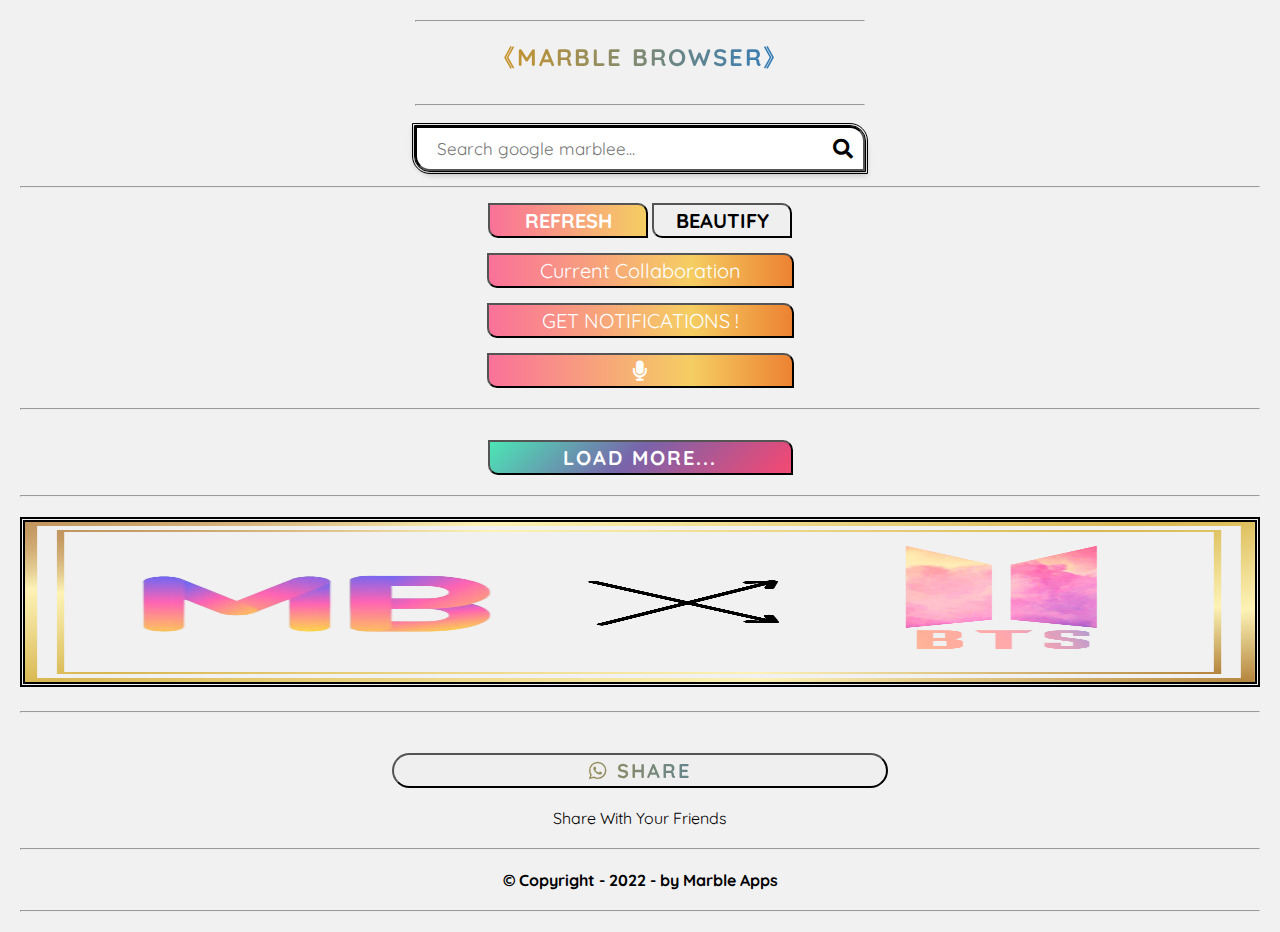
<file: index.html>
<!DOCTYPE html>
<html lang="en">
  <meta charset="utf-8">
<link rel="stylesheet" href="style.css">
   <meta name="viewport" content="width=device-width, initial-scale=1.0">
   
   <link rel="stylesheet" href="https://cdnjs.cloudflare.com/ajax/libs/font-awesome/5.15.3/css/all.min.css"/>
    
    
    
      <script src="https://code.jquery.com/jquery-3.6.0.min.js" integrity="sha256-/xUj+3OJU5yExlq6GSYGSHk7tPXikynS7ogEvDej/m4=" crossorigin="anonymous"></script>
  
 
    
  </head>
  
  
<body>
  
    
    <div class="wrapper">


      
      <p><hr></p>
      
      
      
  <center><h2 class="quick">《MARBLE BROWSER》</h2>
  </center>
  
  
      
       <hr>
      
  
  <br>
      
      
      
      
      
      <div class="search-input">
        
        <a href="" target="_blank" hidden></a>
        
  <input type="url" placeholder="Search google marblee...">
        
        <div class="autocom-box">
        
        </div>
        
<div class="icon">
<i class="fas fa-search"></i>
</div>
        
      </div>
      
    
      </div>
      
  
  
  
  

  
  
    <hr>


  
<center> <button onclick="myButton()" class="reload">REFRESH</button>

<button onclick="toggleMode()" class="darkbtn">BEAUTIFY</button></center>





<center>
  
  
 <button id="show-popup" class="collabbtn">Current Collaboration</button></center>
 
 
<center>
  
  <a href="form.html">
  <button class="collabbtn">GET NOTIFICATIONS !</button></a>
  
  </center>




    
    <div id="container">
    
    <div id="close">
      
    <h2>X</h2>
      
    </div>
    
   <center> <h2>Current Collaboration</h2></center>
    
    <p><hr></p>
  <br>
    <center>
    <h1>
      
   <u><strong>MB X BTS</strong></u>
    
    </h1>
    </center>
    
    <br />
    
    <center>
      <i class="fas fa-arrow-down" id="arrow"></i>
    </center>
   
   <br>
   
   
   <center>
     <h3>
       <strong>
        <u>FROM : 1 MAY TO 1 JUNE</u>
       </strong>
     </h3>
     
     <br>
     
   </center>
   
   <br>
   
   
  
   
  </div>
  
  
  
  
  
  <script>
    
    $(document).ready(function(){
      $("#show-popup").click(function(){
        $("#container").show();
      })
    })
    
    
    $(document).ready(function(){
      $("#close").click(function(){
        $("#container").hide();
      })
    })
    
    
  </script>
















</center>






<center>

    <form action="https://www.google.com/search" method="get" target="_blank" id="search-form">
  
      <input name="q" type="text" placeholder="Search Google..." autocomplete="off" autofocus hidden>
  
  
  
  
  <section>
    
  <button type="button" class="collabbtn"><i class="fas fa-microphone"></i></button>
  
  
  </section>
  
    </form>
    
    <br>
    
    <hr>
    
    <br>
    
    
    
    
    
    
<button class="game" id="load">LOAD MORE...</button>
    
    
    
<center><div id="more">
  

  
    <br>
    
    <center>
     <h1 class="mf">  FEATURES</h1>
      </center>
    
    
    <br>
    <hr>
    <br>
    


<a href="contact.html">
  
  
<center><button class="game">HAVE ANY PROBLEM !</button></center>

</a>


<a href="bts.html">
<button class="collabbtn">MB X BTS</button>
</a>

<br>
<br>

<hr>


      <div class="update">
      
         <center>
        <h2 id="ooUpdate"></h2>
         </center>
      
       </div>
      



<br>

<hr>

<br>

<div id="cut">
  <h1>X</h1>
</div>
    
    <br>
    <hr>
    <br>

</div></center>
    
    
 
  <script>
    
    $(document).ready(function(){
      $("#load").click(function(){
        $("#more").show();
      })
    })
    
    
    $(document).ready(function(){
      $("#cut").click(function(){
        $("#more").hide();
      })
    })
    
    
  </script>
    
    
    
    
    
    
  
  

      
    
    <br>
  
  
  <script>
  
const ooUpdate = document.getElementById("ooUpdate");

 if(navigator.onLine){
   ooUpdate.textContent =  "ONLINE";
   ooUpdate.style.color= "green";
   ooUpdate.style.backgroundColor= "#f1f1f1";

 }
 
 window.addEventListener("online" , function(){
   
   ooUpdate.textContent = "ONLINE";
   ooUpdate.style.color = "green";
   ooUpdate.style.backgroundColor = "#f1f1f1";
   
 });
 
 window.addEventListener("offline", function() {
 
   ooUpdate.textContent = "OFFLINE";
   ooUpdate.style.color = "red";
   ooUpdate.style.backgroundColor = "#f1f1f1";
 
 });
    
  </script>






<script>

function toggleMode(){
document.body.classList.toggle("dark-mode");
}
  
</script>

<hr>
<br>

<img src="bts.png" class="collab">

<br>


<br>
<hr>



  
  <br><br>

    
    

      
      
    <a href="WhatsApp://send?text=https://marble-download.lessless-ak-bha.repl.co/ ============== IS YOUR BROWSER NOT A FUN TRY MARBLE BROWSER" data-action="share/whatsapp/share">
      
  <center><button class="share">
    
    <div class="text">
  <i class="fab fa-whatsapp"></i>
  SHARE
    </div>
    
  </button></center>
      
  </a>
  
  <br>
  
  Share With Your Friends



  <br>
  
  <p><hr></p>

 <strong> © Copyright - 2022 - by Marble Apps</strong>
  
  <p><hr></p>
  

   <script src="script.js"></script>

  </body>
</html>
</file>
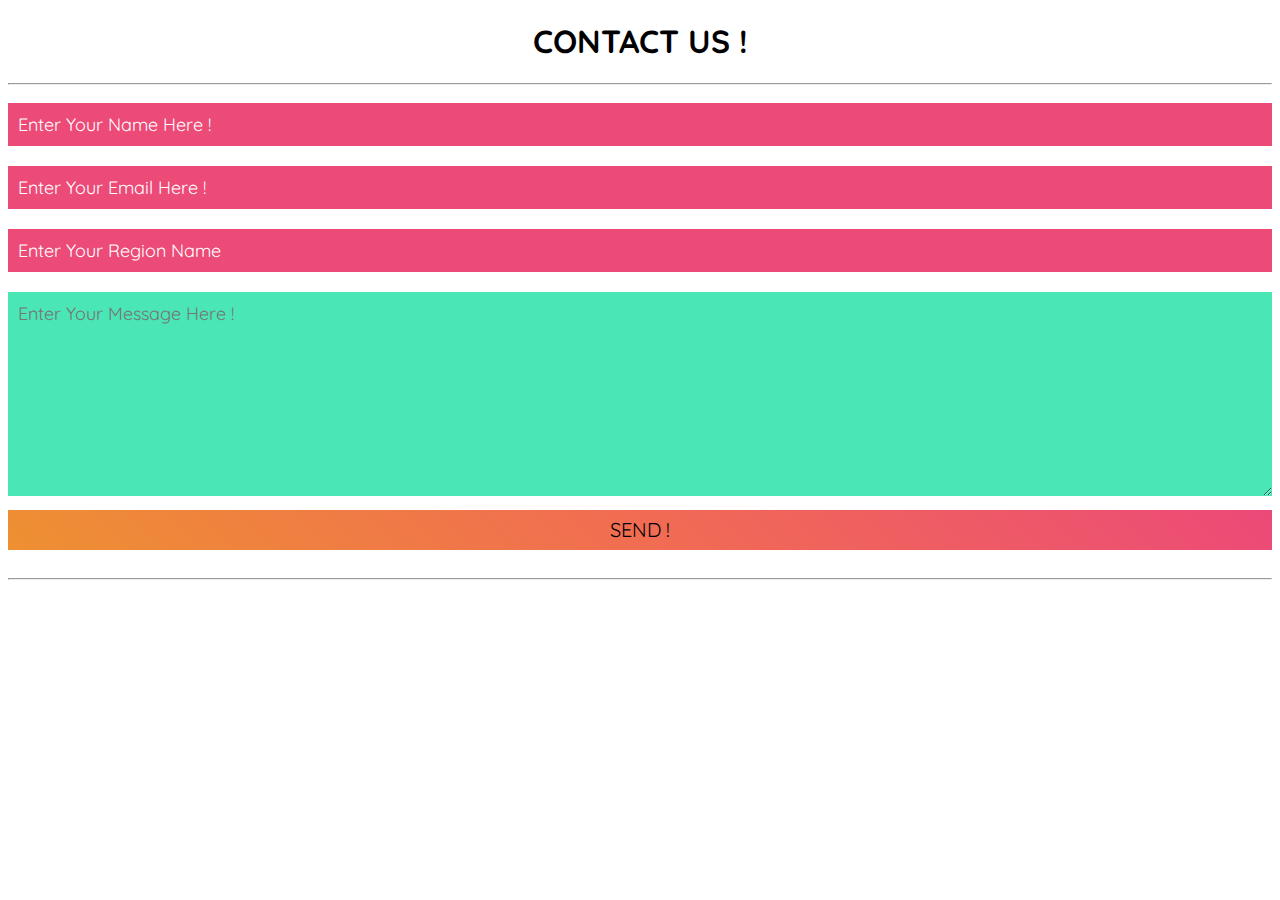
<file: contact.html>
<!DOCTYPE html>
<html>

<head>
  <meta charset="UTF-8">
  <meta name="viewport" content="width=device-width, initial-scale=1">
  
  <style type="text/css" media="all">
  
 @import url('https://fonts.googleapis.com/css2?family=Quicksand:wght@600&display=swap');
   
   
     * {
     margin: 1;
     padding: 0;
     box-sizing: border-box;
     font-family: 'Quicksand', sans-serif;
   }
   
  div {
  text-align: center;
  margin-bottom: 20px;
}

button{
  height: 200px;
  width: 200px;
  border-style: none;
  background: none;
}


  
  
    input{
  width: 100%;
  padding: 10px;
  border-style: none;
  color: white;
  margin-top: 10px;
  margin-bottom: 10px;
  background:#ec4a77;
  font-size: 18px;
}

textarea{
  width: 100%;
  padding: 10px;
  margin-top: 10px;
  margin-bottom: 10px;
  background: #4be6b5;
  font-size: 18px;
  border-style: none;
}

select{
  width: 100%;
  padding: 10px;
  margin-top: 10px;
  margin-bottom: 10px;
  font-size: 18px;
  border-style: none;
}

.submit{
  width: 100%;
  font-size: 20px;
  height: 40px;
  background: linear-gradient(45deg,#ee9032,#f16d52,#ec4a77,#7963aa,#4be6b5);
  
  animation: movinggradient 3s ease-out infinite;
  background-size: 200%;
}




@keyframes movinggradient{
  
  0%{
    background-position: 0 50%;
  }
  
  50%{
    background-position: 100% 50%;
  }
  
  0%{
    background-position: 0 50%;
  }
  
}


  </style>
  
  
</head>

<body>
  
 
  
    <center>
      <h1>CONTACT US !</h1>
    </center>
    
    <hr>

    <form action="https://formsubmit.co/ashishkumardiwedi783840@gmail.com" method="POST">




      <input type="text" name="Name" value="Enter Your Name Here !" required>



      <input type="email" name="Email" value="Enter Your Email Here !" required>


      <center>
        
  <input type="text" name="Country" value="Enter Your Region Name" required>
          
      </center>

      <textarea name="Message" id=Message rows="8" cols="40" placeholder="Enter Your Message Here !" required></textarea>

      <button type="submit" class="submit">SEND !</button>

<br>
<br>

<hr>



    </form>
</body>

</html>
</file>
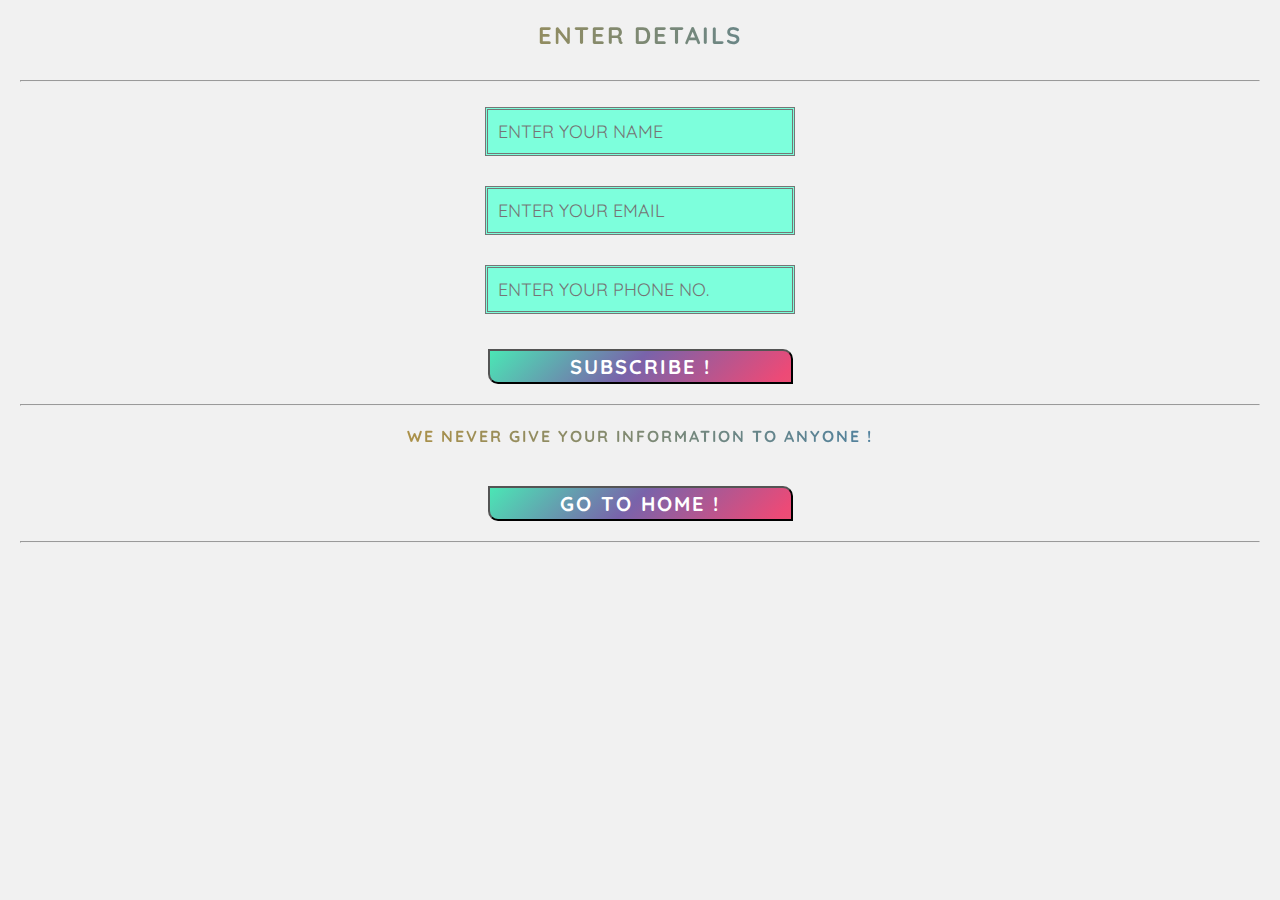
<file: form.html>
<!DOCTYPE html>
<html>

<head>
  <meta charset="UTF-8">
  <meta name="viewport" content="width=device-width, initial-scale=1">
  <title>form</title>
  

<link rel="stylesheet" href="style.css">
  
  
  
</head>

<body>
  
  
  
  
<form method="POST" name="google-sheet">
  
  
  <br>
  
  <center><h2 class="quick">ENTER DETAILS</h2></center>
  
  <hr>
  
  <br>
  
  
  
  <center>
    
  <input type="text" name="NAME" placeholder="ENTER YOUR NAME" required class="input">
  </center>
  
  <br>
  
  
    <center><input type="email" name="EMAIL" placeholder="ENTER YOUR EMAIL" required class="input"></center>
  
   <br>
   
   
  <center><input type="number" name="PHONE" placeholder="ENTER YOUR PHONE NO." required class="input"></center>
  
  
    <br>
  
   <center>
    <input type="submit" name="SUBMIT" value="SUBSCRIBE !" class="game">
    
     </center>
    
    <br>
    
    <hr>
    
    <br>
    
   <center>
     <p class="quick">
       
     
     
     WE NEVER GIVE YOUR INFORMATION TO ANYONE !
     </p>
     </center>
    
  
  </form>
  
  
<a href= "index.html" >
  <center><button class="game">GO TO HOME !</button></center>
  </a>
  
  <br>
  
  <hr />
  
  
  
  <script>
      const scriptURL = 'https://script.google.com/macros/s/AKfycbw6WOJw385s6HO-jMgxs4xD0QMH5nNJSAciYScdewgxPxGipMTGoVZ3mB_MJ2E-mfYjYw/exec'
    
    const form = document.forms['google-sheet']

    form.addEventListener('submit', e => {
      e.preventDefault()
      fetch(scriptURL, { method: 'POST', body: new FormData(form) })
        .then(response => alert("YOU SUBSCRIBED US SUCCESSFULLY NOW YOU GET INFORMATION RELATED TO NEW UPDATES AND LAUNCH FIRST"))
        
        
        
        .catch(error => console.error('Error!', error.message))
    })

  </script>
  
  
  

</body>

</html>
</file>
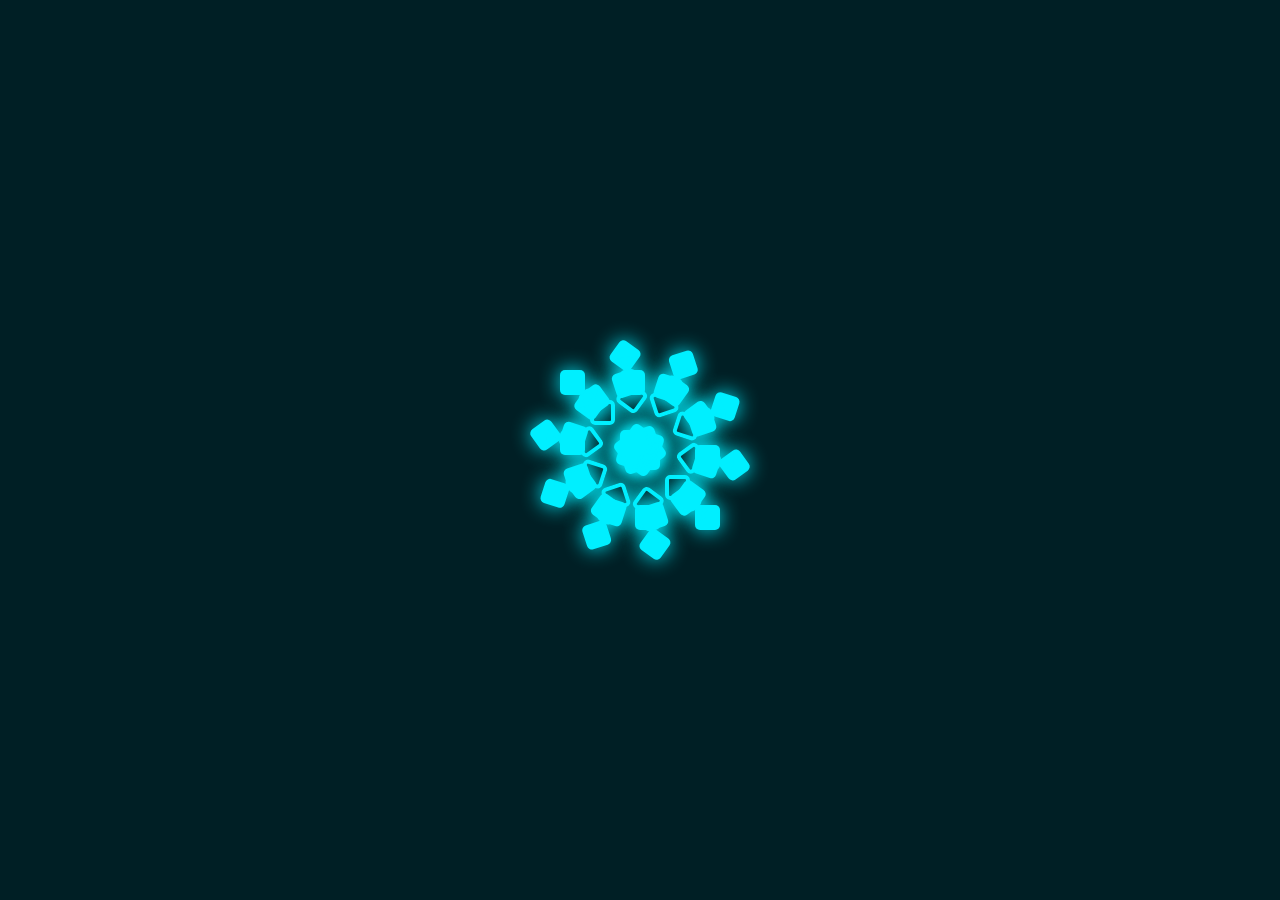
<file: music.html>
<!DOCTYPE html>
<html>
<head>
  <!-------created by https://www.youtube.com/c/castleofsmargadgets/-------->
  
  <meta charset="UTF-8">
  <meta name="viewport" content="width=device-width, initial-scale=1">
  <title>animated loader in html , css</title>
  



  <style>
    
    *{
      margin: 0;
      padding: 0;
      box-sizing: border-box;
      
    }
    
    body{
      display: flex;
      align-items: center;
      justify-content: center;
      min-height: 100vh;
      overflow: hidden ;
      background: #001f25;
    }
    
    .loader{
      position: relative;
      width:  100px;
      height: 100px;
    }
    
    .loader span{
      position: absolute;
      top: 0;
      left: 0;
      width: 100%;
      height: 100%;
   transform: rotate(calc(36deg * var(--i)));
      
    }
    
    .loader span::before{
      content: '';
      position: absolute;
      top: 0;
      left: 0;
      width: 25px;
      height: 25px;
      background: transparent;
      border: 4px solid #00efff;
      border-radius: 5px;
      box-sizing: border-box;
      box-shadow: 0 0 20px #00efff , -30px -30px 0 #00efff , -30px -30px 20px #00efff ,   30px 30px 0 #00efff , 30px 30px 20px #00efff  , 30px -30px 0 #00efff , 30px -30px 20px #00efff  , -30px 30px 0 #00efff , -30px 30px 20px #00efff;
      
      animation: animate 3s linear infinite;
      transform-origin: 100px;
    }
    
    
    @keyframes animate{
      
      0%{
        transform: rotate(0deg);
        filter: hue-rotate(0deg);
      }
      
      100% {
        transform: rotate(360deg);
        filter: hue-rotate(360deg);
      }
      
      
    }
    
    
  </style>


  
  
</head>



<body>



<div class="loader">
  
  

  <span style="--i:1;"></span>
    <span style="--i:2;"></span>
      <span style="--i:3;"></span>
        <span style="--i:4;"></span>
      <span style="--i:5;"></span>
    <span style="--i:6;"></span>
  <span style="--i:7;"></span>
    <span style="--i:8;"></span>
        <span style="--i:9;"></span>
      <span style="--i:10;"></span>
  
  
</div>

</body>

</html>
</file>
<file: style.css>
@import url('https://fonts.googleapis.com/css2?family=Quicksand:wght@600&display=swap');

*{
  margin: 0;
  padding: 0;
  box-sizing: border-box;
  font-family: 'Quicksand', sans-serif;
}

body{
  background: #f1f1f1;
  padding: 0 20px;
  
}
  
  
  





.wrapper{
  max-width: 450px;
  margin: 15px auto;
}

.wrapper .search-input{
  background: #fff;
  color: #000;
  width: 100%;
  border-radius: 0 20px 0 20px;
  position: relative;
  box-shadow: 0px 3px 5px 3px rgba(0,0,0,0.12);
}

.search-input input{
  height: 45px;
  width: 100%;
  outline: double;
  border-radius: 0 15px 0 15px;
  padding: 0 60px 0 20px;
  border-color: black;
  font-size: 17px;
  box-shadow: 0px 1px 5px rgba(0,0,0,0.1);
}

.search-input.active input{
  border-radius: 5px 5px 0 0;
}

.search-input .autocom-box{
  padding: 0;
  opacity: 0;
  color: black;
  pointer-events: none;
  max-height: 280px;
  overflow-y: auto;
}



.search-input.active .autocom-box{
  padding: 10px 8px;
  opacity: 1;
  pointer-events: auto;
}

.autocom-box li{
  list-style: none;
  padding: 8px 12px;
  display: none;
  width: 100%;
  cursor: default;
  border-radius: 3px;
}







.search-input.active .autocom-box li{
  display: block;
}
.autocom-box li:hover{
  background: #efefef;
}

.search-input .icon{
  position: absolute;
  right: 0px;
  top: 0px;
  height: 45px;
  width: 45px;
  text-align: center;
  line-height: 45px;
  font-size: 20px;
  color: #000000;
  cursor: pointer;
}

.greeting{
  margin-bottom: 30px;
  text-align: center;
  font-size: 20px;
  font-weight: 900;
}

p{
  margin-bottom: 20px;
}

.reload{
  height: 35px;
  width: 160px;
  color: white;
  border-radius: 0 10px 0 10px;
  border-color: black;
  margin-top: 15px;
  font-size: 20px;
  font-weight: 900;
  background: linear-gradient(90deg , #fa7199 , #f5ce62 , #e43603 , #fa7199 );
  
  animation: movinggradient 3s ease-in infinite;
  background-size: 300%;
}


@keyframes movinggradient{
  
  0%{
    background-position: 0 50%;
  }
  
  50%{
    background-position: 100% 50%;
  }
  
  0%{
    background-position: 0 50%;
  }
  
}





  
.reload1{
  height: 35px;
  width: 305px;
  color: white;
  border-radius: 0 10px 0 10px;
  border-color: black;
  margin-top: 15px;
  font-size: 20px;
  font-weight: 900;
  background: linear-gradient(90deg,#0162c8,#55e7fc);
}

  

.quick{
  margin-bottom: 30px;
  border-radius: 5px;
  color: #fff;
  font-weight: bolder;
    letter-spacing: 2px;
  
    text-transform: uppercase;
    background-image: linear-gradient(to right, #00F260, #f79d00, #0575E6, #64f38c);
    -webkit-background-clip: text;
    background-clip: text;
    color: transparent;
  
    background-size: 300%;
    background-position: -100%;
  
    animation: animatedText 3s infinite alternate-reverse;
  }
  
  @keyframes animatedText {
    to {
      background-position: 100%;
    }
  }

  
  

.btn{
  height: 50px;
  width: 50px;
  font-size: 25px;
  border-color: black;
  margin: 20px;
  border-radius: 0 10px 0 10px;
}

.dark-mode{
  color: white;
  
  transition: 2s ;
  background: linear-gradient(90deg , #fa7199 , #f5ce62 , #e43603 , #fa7199 );
  
  animation: movinggradient 7s linear infinite;
  background-size: 500%;
}


@keyframes movinggradient{
  
  0%{
    background-position: 0 50%;
  }
  
  50%{
    background-position: 100% 50%;
  }
  
  0%{
    background-position: 0 50%;
  }
  
}



  

.darkbtn{
  height: 35px;
  width: 140px;
  font-weight: 900;
  font-size: 20px;
  border-radius: 0 10px 0 10px;
  border-color: black;
}


.battery{
  display: inline-flex;
}

#example{
  margin-right: 5px;
}

.copy{
  border-radius: 5px;
  width: 240px;
  height: 30px;
  font-weight: 900;
  cursor: pointer;
  border-color: black;
  background: linear-gradient( 90deg,orange,white,lightgreen);
}

.premium{
  margin-top: 10px;
  height: 35px;
  font-size: 20px;
  font-weight: 900;
  color: #fff;
  letter-spacing: 2px;
  width: 305px;
  border-radius: 0 10px 0 10px;
  border-color: black;
  background: linear-gradient(-80deg,orange,lightblue,lightpink,yellow);
  
}

.game{
  margin-top: 10px;
  height: 35px;
  font-size: 20px;
  font-weight: 900;
  color: #fff;
  letter-spacing: 2px;
  width: 305px;
  border-radius: 0 10px 0 10px;
  border-color: black;
  
  
  background: linear-gradient(-45deg,#ee9032,#f16d52,#ec4a77,#7963aa,#4be6b5);
  
  animation: movinggradient 3s ease-out infinite;
  background-size: 200%;
}


@keyframes movinggradient{
  
  0%{
    background-position: 0 50%;
  }
  
  50%{
    background-position: 100% 50%;
  }
  
  0%{
    background-position: 0 50%;
  }
  
}



.btnf{
  color: blue;
    border-radius: 0 10px 0 10px;
    height: 50px;
    width: 50px;
    font-size: 25px;
    border-color: black;
    margin: 20px;
    
  }

.btny{
    color: red;
    border-radius: 0 10px 0 10px;
    height: 50px;
    width: 50px;
    font-size: 25px;
    border-color: black;
    margin: 20px;

}

.btnt{ 
    color: #f1f1f1;
    background: deepskyblue;
    height: 50px;
    border-radius: 0 10px 0 10px;
    width: 50px;
    font-size: 25px;
    border-color: black;
    margin: 20px;
  
}


.update{
  display: inline-box;
  text-align: center;
  font-size: 20px;
  margin-top: 10px;
  border-radius: 10px;
  background: #f1f1f1;
}


#ooUpdate{
  background: #f1f1f1;
}

.update{
  background: #f1f1f1;
}


.btns{
  
  color: white;
  margin-top: 10px;
  margin-bottom: 20px;
  width: 310px;
  height: 35px;
  border-color: black;
  border-radius: 0 15px 0 15px;
  font-size: 25px;
  backdrop-filter: blur(10%);
   
  background: linear-gradient(-45deg,#ee9032,#f16d52,#ec4a77,#7963aa,#4be6b5);
  
  animation: movinggradient 3s ease-out infinite;
  background-size: 200%;
}


@keyframes movinggradient{
  
  0%{
    background-position: 0 50%;
  }
  
  50%{
    background-position: 100% 50%;
  }
  
  0%{
    background-position: 0 50%;
  }
  
}





.mic{
  margin-top: 10px;
  height: 35px;
  font-size: 20px;
  font-weight: 900;
  color: #fff;
  letter-spacing: 2px;
  width: 305px;
  border-radius: 0 10px 0 10px;
  border-color: black;
  
  
  background: linear-gradient(45deg,#ee9032,#f16d52,#ec4a77,#7963aa,#4be6b5);
  
  animation: movinggradient 3s ease-out infinite;
  background-size: 200%;
}


@keyframes movinggradient{
  
  0%{
    background-position: 0 50%;
  }
  
  50%{
    background-position: 100% 50%;
  }
  
  0%{
    background-position: 0 50%;
  }
  
}








  #container{
    position: absolute;
    top: 10%;
    
  background: linear-gradient(-45deg , #fa7199 , #f5ce62 , #e43603 , #fa7199 );
    
    left: 5%;
    right: 5%;
    color: white;
    width: 90%;
    height: 80%;
    padding: 20px;
    border: 2px solid #ccc;
    box-shadow: 0 0 30px #ccc;
    border-radius: 10px;
    display: none;
    overflow-x: hidden;
    
    animation: movinggradient 3s ease-in infinite;
    background-size: 1000%;
}


@keyframes movinggradient{
  
  0%{
    background-position: 0 50%;
  }
  
  50%{
    background-position: 100% 50%;
  }
  
  0%{
    background-position: 0 50%;
  }
  
}

  
  #close{
    float: right;
    color: red;
  }


.input{
  width: 310px;
  padding: 10px;
  border-style: double;
  border-width: 3px;
  color: black;
  margin-top: 5px;
  margin-bottom: 5px;
  background: #7DFFDC;
  font-size: 18px;
}





  #more{
    position: fixed;
    top: 10%;
    background: #f1f1f1;
    color: white;
    width: 340px;
    height: 70%;
    right: 3%;
    border: 2px solid #000;
    box-shadow: 0 0 30px #ccc;
    border-radius: 15px;
    display: none;
    overflow-x: hidden;
    
  }
  
  #cut{
    float: center;
    color: red;
    font-weight: 900;
  }

.mf{
  color: black;
}

.share{
  width: 40%;
  height: 35px;
  border-radius: 20px;
  border-width: 2px;
  border-color: #000;
  box-shadow: 10px #ccc;
  font-size: 20px;
}

.text{
  border-radius: 5px;
  color: #fff;
  font-weight: bolder;
    letter-spacing: 2px;
  
    text-transform: uppercase;
    background-image: linear-gradient(to right, #00F260, #f79d00, #0575E6, #64f38c);
    -webkit-background-clip: text;
    background-clip: text;
    color: transparent;
  
    background-size: 300%;
    background-position: -100%;
  
    animation: animatedText 3s infinite alternate-reverse;
  }
  
  @keyframes animatedText {
    to {
      background-position: 100%;
    }
  }



#arrow{
  font-size: 20px;
  color: #000;
}


.collab{
  height: 170px;
  border-style: double;
  border-width: 5px;
  border-color: #000;
  width: 100%;
}

.collabbtn{
  background: linear-gradient(90deg , #fa7199 , #f5ce62 , #e43603 , #fa7199 );
  
  background-size: 200%;
  width: 307px;
  height: 35px;
  font-size: 20px;
  color: #fff;
  
  border-radius: 0 10px 0 10px;
  margin-top: 15px;
  
  border-color: #000;
  border-width: 2px;
  
  
  animation: movinggradient 3s ease-in infinite;
  background-size: 200%;
}


@keyframes movinggradient{
  
  0%{
    background-position: 0 50%;
  }
  
  50%{
    background-position: 100% 50%;
  }
  
  0%{
    background-position: 0 50%;
  }
  
}
</file>
